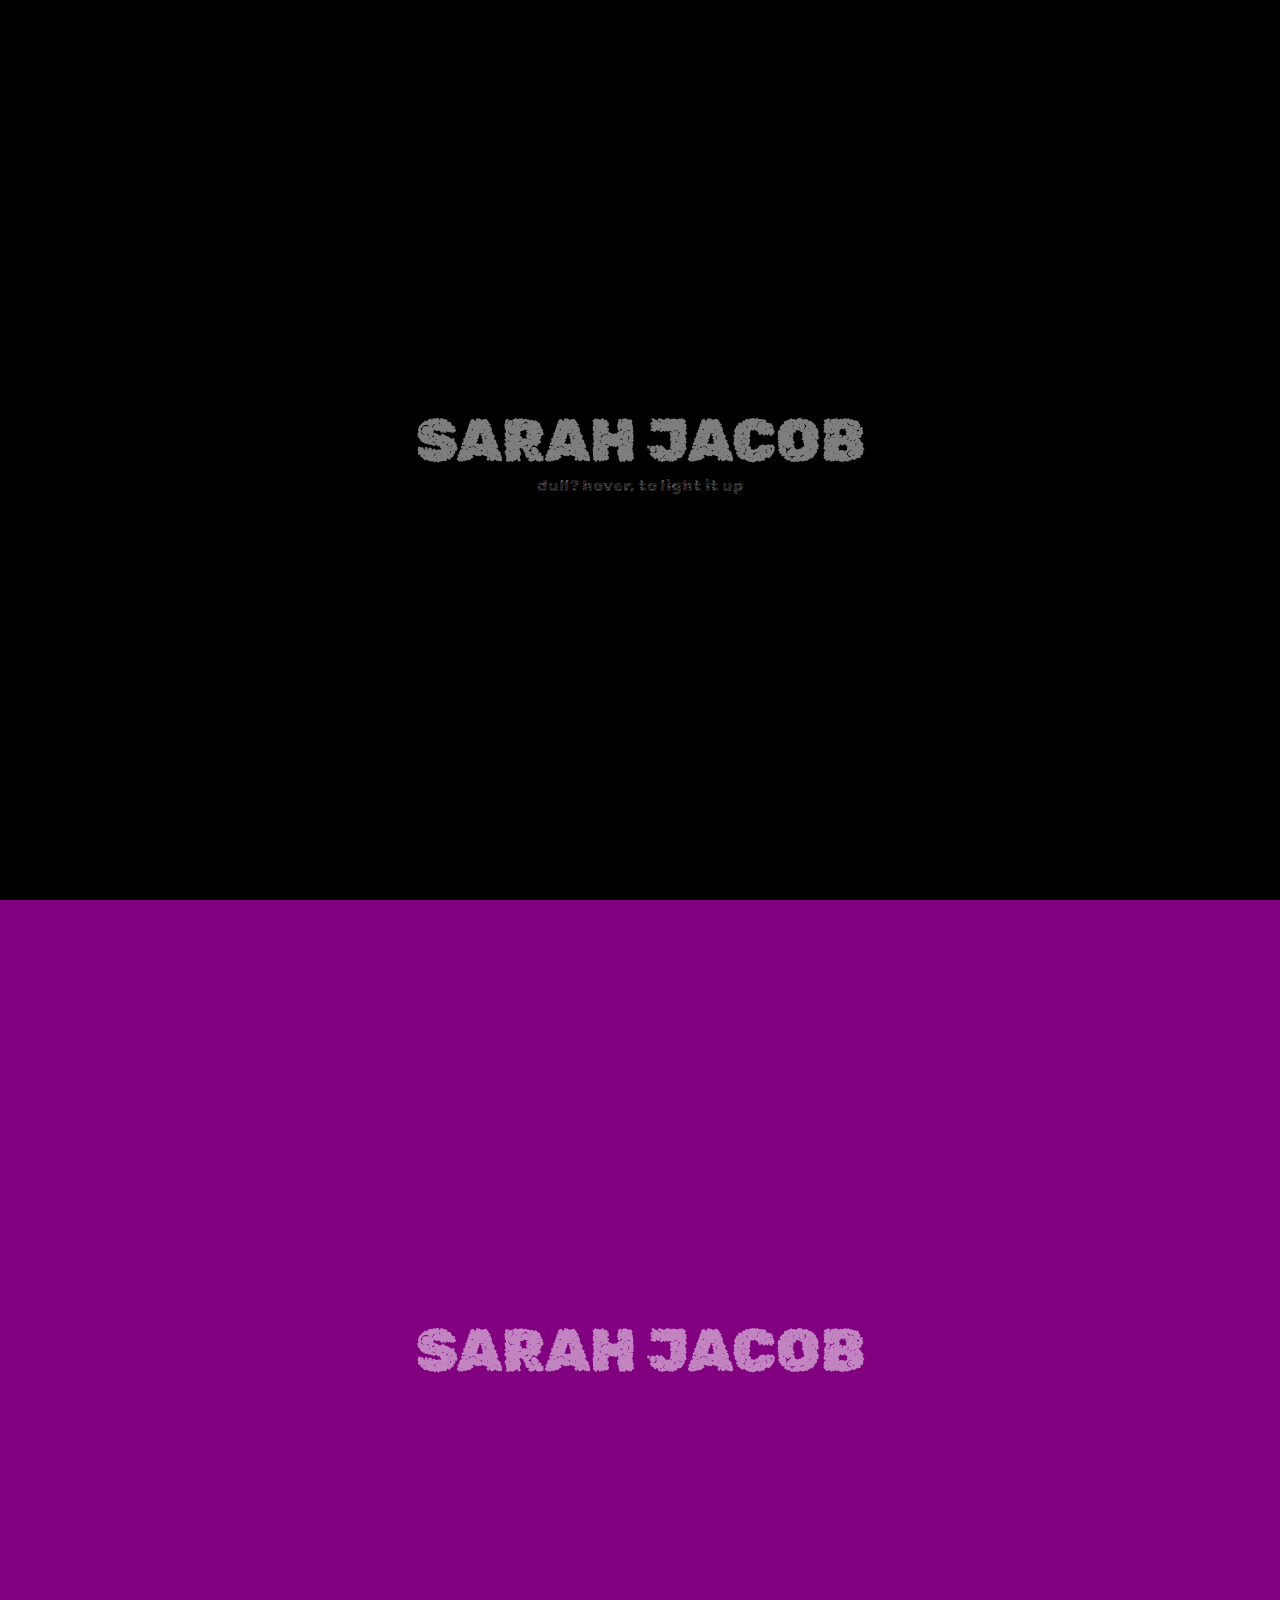
<file: index.html>
<!DOCTYPE html>
<html lang="en">
<head>
    <meta charset="UTF-8">
    <meta http-equiv="X-UA-Compatible" content="IE=edge">
    <meta name="viewport" content="width=device-width, initial-scale=1.0">
    <title>Sarah Jacob</title>
    <link rel="stylesheet" href="css/index_pg.css">
</head>
<body>
    
    <section class="name-section">
        <h2 class="name-h2">SARAH JACOB</h2>
        <span>dull? hover, to light it up </span>
    </section>
    <section class="skills-section">
        <h1 class="name-h2">SARAH JACOB</h1>
        
    </section>
</body>
<script src="https://cdnjs.cloudflare.com/ajax/libs/jquery/2.1.3/jquery.min.js"></script>
<script src="script/index_pg.js"></script>


</html>
</file>
<file: css/index_pg.css>
@import url('https://fonts.googleapis.com/css2?family=Rubik+Microbe&display=swap');
*{
    box-sizing: border-box;
    margin: 0;
    padding: 0;
    font-family: 'Rubik Microbe', cursive;
    cursor: url("data:image/svg+xml,%3Csvg height='6' width='6' viewBox='0 0 8 8' xmlns='http://www.w3.org/2000/svg'%3E%3Ccircle cx='4' cy='4' fill='%23eee' r='4'/%3E%3C/svg%3E") 3 3, auto;
}

html, body {
    width: 100%;
    height: 100%;
    background: #000;
    /* overflow: hidden; */
    
  }

.name-section{
    background-color: black;
    color:rgba(255, 255, 255, 0.493);
    height: 100vh;
    display: flex;
    flex-direction: column;
    align-items: center;
    justify-content: center;
}

.skills-section{
    background-color: purple;
    color:rgba(255, 255, 255, 0.521);
    height: 100vh;
    display: flex;
    flex-direction: column;
    align-items: center;
    justify-content: center;
}

.name-h2{
    font-size: 60px;
}

.name-h2:hover{
    color: white;
}

@media screen and (max-width:850px){
    .name-h2{
        font-size: 40px;
    }
    
}

@media screen and (max-width:600px){
    .name-h2{
        font-size: 20px;
    }
    
}

/* width */
::-webkit-scrollbar {
    width: 10px;
  }
  
  /* Track */
  ::-webkit-scrollbar-track {
    box-shadow: inset 0 0 5px grey; 
    border-radius: 10px;
  }
   
  /* Handle */
  ::-webkit-scrollbar-thumb {
    background: grey; 
    border-radius: 10px;
  }
  
  /* Handle on hover */
  ::-webkit-scrollbar-thumb:hover {
    background: darkgrey; 
  }
</file>
